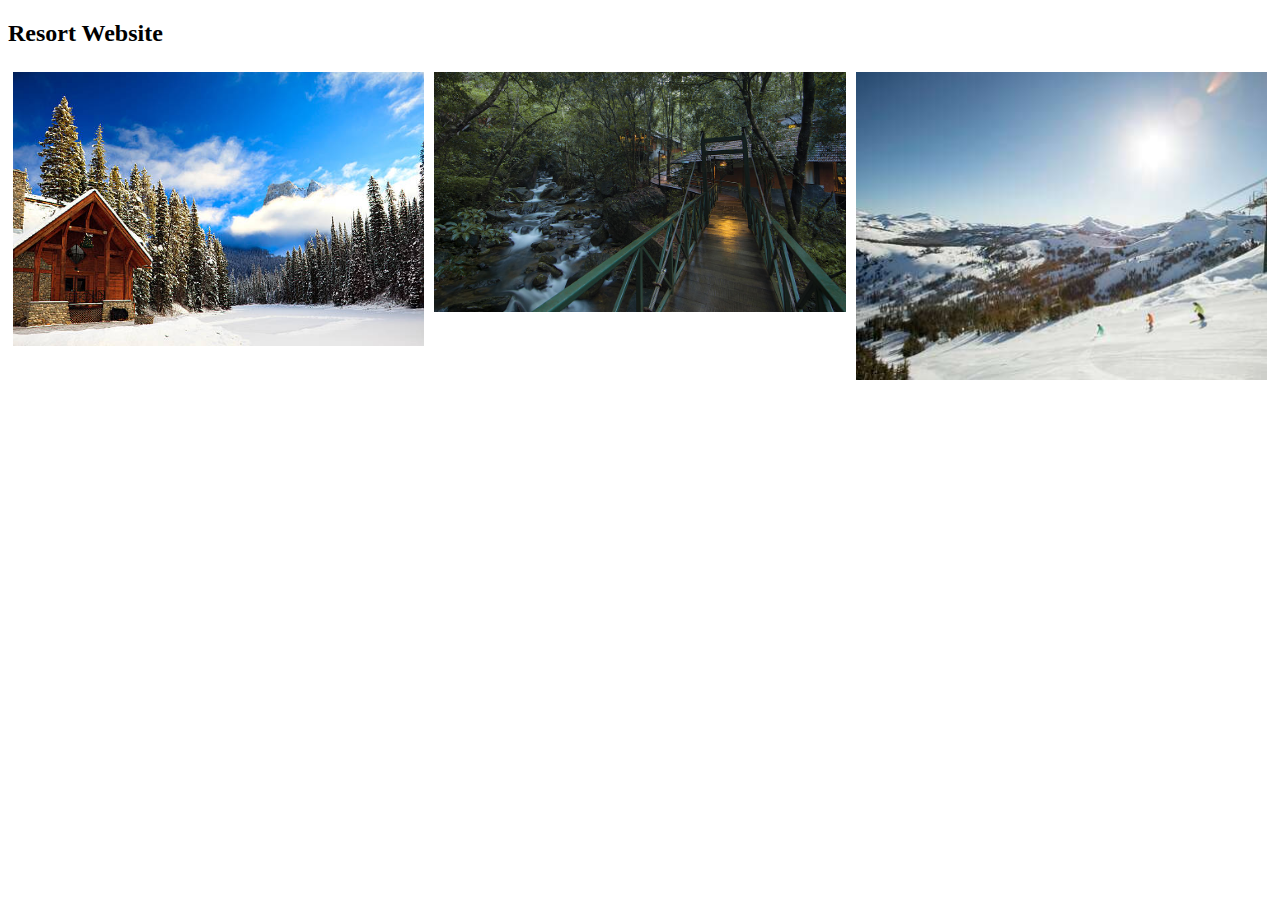
<file: index.html>
<!DOCTYPE html>
<html lang="en">
<head>
    <meta charset="UTF-8">
    <meta http-equiv="X-UA-Compatible" content="IE=edge">
    <meta name="viewport" content="width=device-width, initial-scale=1.0">
    <title>Resort Website</title>
    <link href="css/index.css" rel="stylesheet">
    <script type="index.js"src="page-content"></script>
</head>
<body>
    <h2>Resort Website</h2>
    <div class="row">
        <div class="column">
          <img src="images/istockphoto-154895058-612x612.jpg" alt="Snow" style="width:100px">
        </div>
        <div class="column">
          <img src="images/vythiri-resort.jpg" alt="Forest" style="width:100px">
        </div>
        <div class="column">
          <img src="images/crop.jpg" alt="Mountains" style="width:100px">
        </div>
      </div>
</body>
</html>
</file>
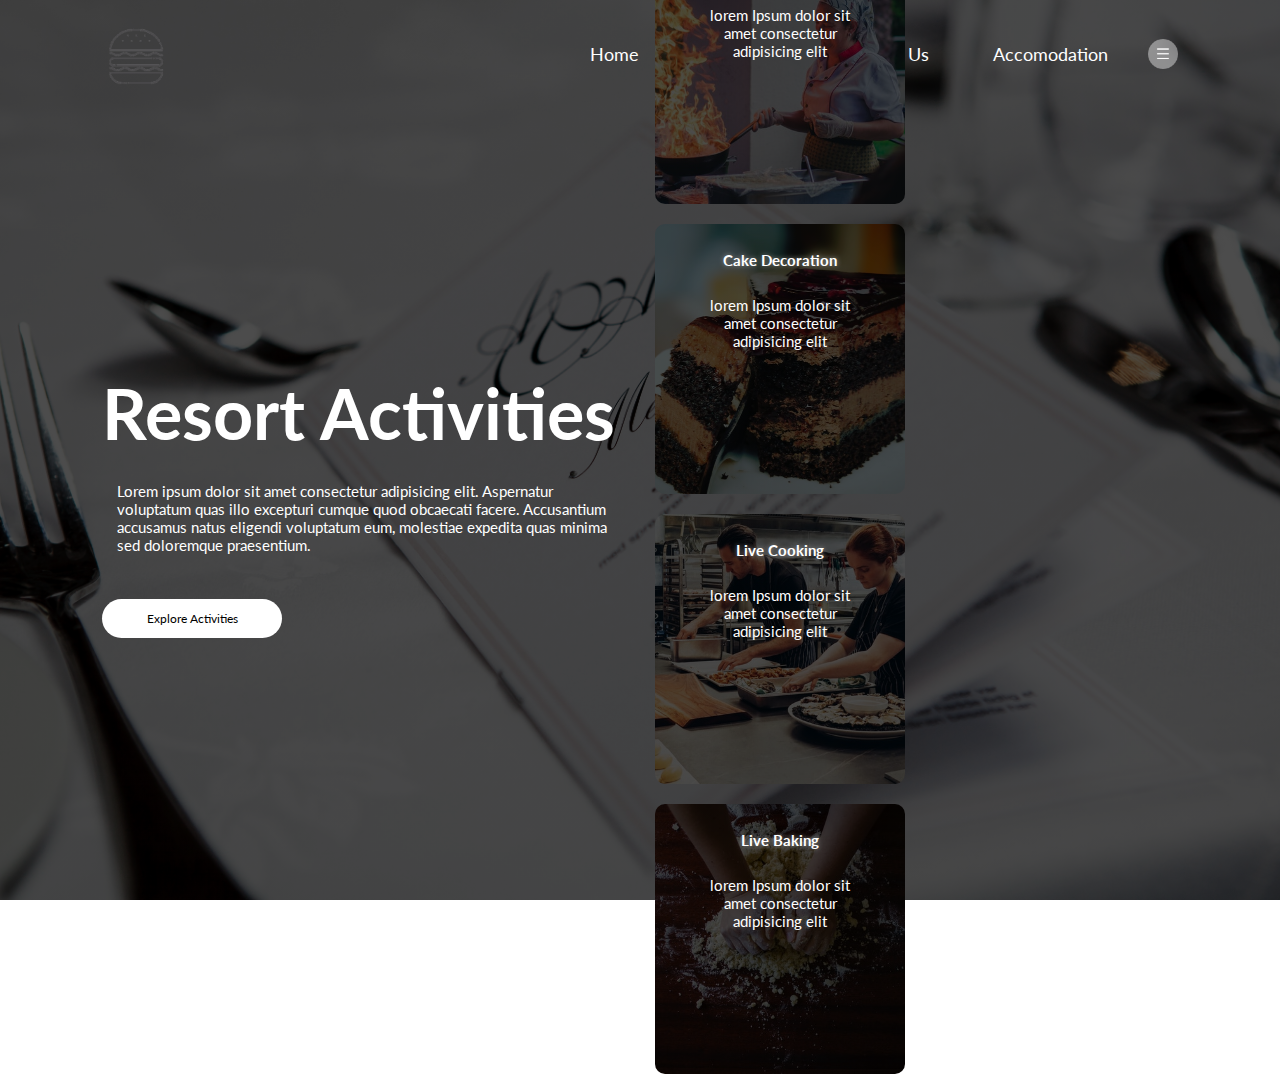
<file: activities.html>
<!DOCTYPE html>
<html lang="en">

<head>
  <meta charset="UTF-8" />
  <meta http-equiv="X-UA-Compatible" content="IE=edge" />
  <meta name="viewport" content="width=device-width, initial-scale=1.0" />
  <title>The Resort</title>
  <link rel="stylesheet" href="css/activities.css" />
</head>

<body>
  <div class="container">
    <div class="navbar">
      <img src="img/logo.png" alt="" class="logo" />
      <nav>
        <ul>
          <li><a href="#">Home</a></li>
          <li><a href="#">Activities</a></li>
          <li><a href="#">Contact Us</a></li>
          <li><a href="#">Accomodation</a></li>
        </ul>
      </nav>
      <img src="img/menu.png" alt="" class="menu-icon" />
    </div>
    <div class="row">
      <div class="col">
        <h1>Resort Activities</h1>
        <p>Lorem ipsum dolor sit amet consectetur adipisicing elit. Aspernatur voluptatum quas illo excepturi cumque quod obcaecati facere. Accusantium accusamus natus eligendi voluptatum eum, molestiae expedita quas minima sed doloremque praesentium.</p>
        <button class="activities">Explore Activities</button>
      </div>
  
      <div class="col">
        <div class="card card1">
          <h5>Fire Cooking</h5>
          <p>lorem Ipsum dolor sit amet consectetur adipisicing elit</p>
        </div>
        <div class="card card2">
          <h5>Cake Decoration</h5>
          <p>lorem Ipsum dolor sit amet consectetur adipisicing elit</p>
        </div>
        <div class="card card3">
          <h5>Live Cooking</h5>
          <p>lorem Ipsum dolor sit amet consectetur adipisicing elit</p>
        </div>
        <div class="card card4">
          <h5>Live Baking</h5>
          <p>lorem Ipsum dolor sit amet consectetur adipisicing elit</p>
        </div>
      </div>
    </div>
  </div>
  
</body>

</html>
</file>
<file: css/index.css>
* {
    box-sizing: border-box;
  }
  
  .column {
    float: left;
    width: 33.33%;
    padding: 5px;
  }

  .column img {
      width: 100% !important;
      position: relative;

  }
  .row::after {
    content: "";
    clear: both;
    display: table;
  }


  .column {
    padding: 5px;
  }
  img-item{
    float: left;
    width: 33.33%;
    padding: 10px;
    position: relative;
}
</file>
<file: css/activities.css>
@import url('https://fonts.googleapis.com/css2?family=Lato&family=Montserrat:wght@300;400&family=Poppins&family=Quicksand&display=swap');

* {
    margin: 0;
    padding: 0;
    font-family: "Lato", sans-serif;
}

.container {
    width: 100%;
    height: 100vh;
    background-image: linear-gradient(rgba(0,0,0,0.7),rgba(0,0,0,0.7)),url("/img/hero-main.jpg");
    background-position: center;
    background-size: cover;
    padding-left: 8%;
    padding-right: 8%;
    box-sizing: border-box;
}

.navbar {
    height: 12%;
    display: flex;
    align-items: center;
}

.logo {
    width: 70px;
    cursor: pointer;
}

.menu-icon {
    width: 30px;
    cursor: pointer;
    margin-left: 40px;
}

nav {
    flex: 1;
    text-align: right;
}

nav ul li {
    list-style: none;
    display: inline-block;
    margin-left: 60px;
}

nav ul li a {
    text-decoration: none;
    color: #fff;
    font-size: 18px;
}

nav ul li a {
    transition: all 0.3s ease 0s;
}

nav ul li a:hover {
   color:darkorchid; 
}

.row {
    display: flex;
    height: 88%;
    align-items: center;
}

.col {
    flex-basis: 50%;
}

h1 {
    color: #fff;
    font-size: 70px;
}

p {
    color: #fff;
    font-size: 15px;
    padding: 15px;
}

button {
    width: 180px;
    color: #000;
    font-size: 12px;
    padding: 12px 0;
    background: #fff;
    border: 0;
    border-radius: 20px;
    outline: none;
    margin-top: 30px;
    cursor: pointer;
}

button {
    transition: all 0.3s ease 0s;
}

button:hover {
    background-color:darkorchid; 
}

.card {
    width: 250px;
    height: 270px;
    display: inline-block;
    border-radius: 10px;
    padding: 15px 25px;
    box-sizing: border-box;
    cursor: pointer;
    margin: 10px 15px;
    background-position: center;
    background-size: cover;
    text-align: center;
    transition: transform 0.5s;
}

.card h5,p {
    margin-top: 12px;
}

h5 {
    color: #fff;
    font-size: 15px;
    text-shadow: 0 0 5px #999;
}


.card1 {
    background-image: linear-gradient(rgba(0,0,0,0.7),rgba(0,0,0,0.7)),url("/img/pexels-bulat-khamitov-4563687.jpg");
}

.card2 {
    background-image: linear-gradient(rgba(0,0,0,0.7),rgba(0,0,0,0.7)),url("/img/pexels-abhinav-goswami-291528.jpg");
}

.card3 {
    background-image:linear-gradient(rgba(0,0,0,0.7),rgba(0,0,0,0.7)), url("/img/pexels-elle-hughes-2696064.jpg");
}

.card4 {
    background-image: linear-gradient(rgba(0,0,0,0.7),rgba(0,0,0,0.7)),url("/img/pexels-life-of-pix-9095.jpg");
}

.card:hover {
    transform: translateY(-10px);
}
</file>
